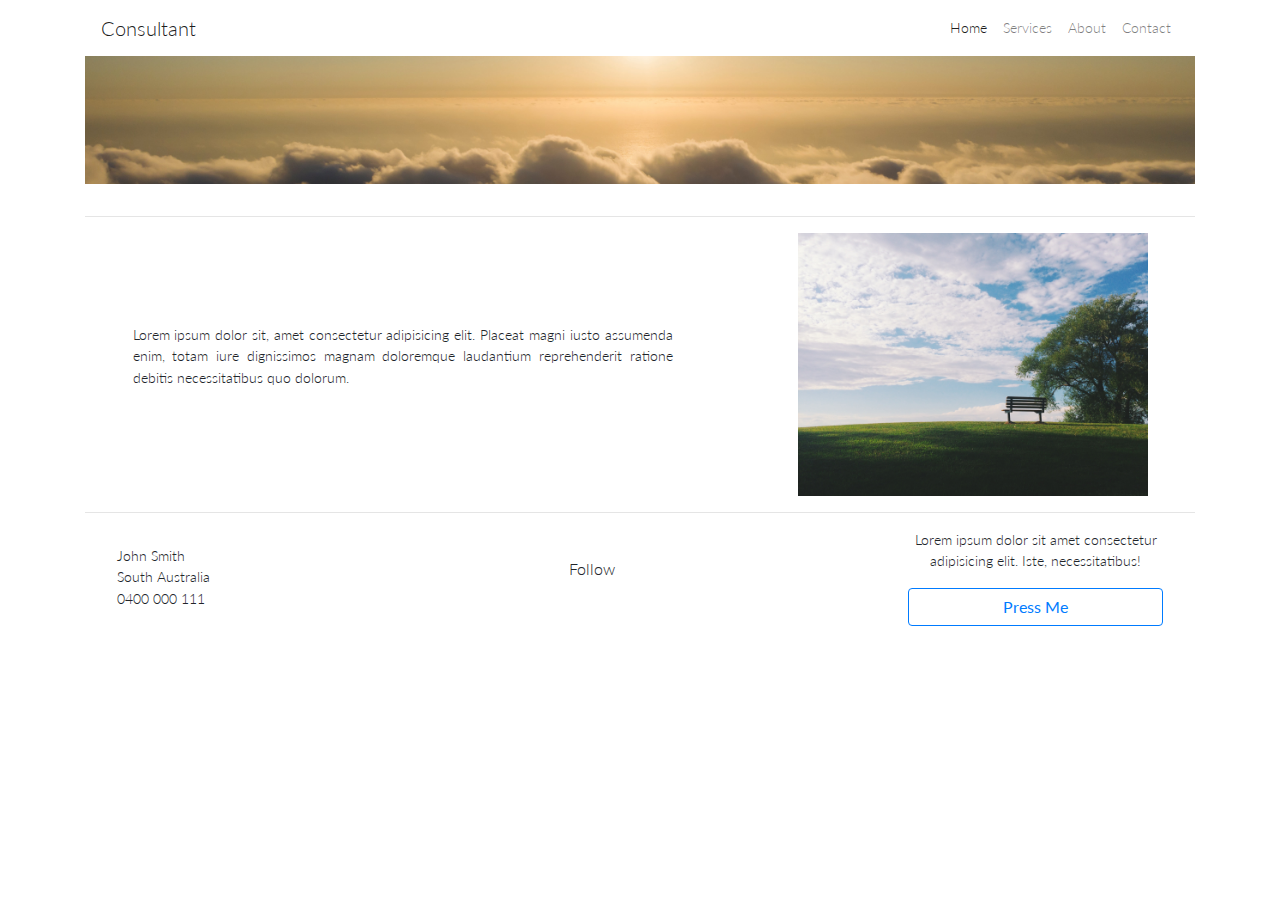
<file: index.html>
<!DOCTYPE html>
<html lang="en">

<head>
    <meta charset="UTF-8">
    <meta name="viewport" content="width=device-width, initial-scale=1.0">
    <!-- Bootstrap CSS -->
    <link rel="stylesheet" href="https://stackpath.bootstrapcdn.com/bootstrap/4.3.1/css/bootstrap.min.css"
        integrity="sha384-ggOyR0iXCbMQv3Xipma34MD+dH/1fQ784/j6cY/iJTQUOhcWr7x9JvoRxT2MZw1T" crossorigin="anonymous">

    <!-- Custom CSS -->
    <link rel="stylesheet" href="css/app.css">

    <!-- Google Fonts -->
    <link href="https://fonts.googleapis.com/css?family=Lato:400,700" rel="stylesheet">

    <!-- Fontawesome -->
    <link rel="stylesheet" href="https://use.fontawesome.com/releases/v5.7.2/css/all.css"
        integrity="sha384-fnmOCqbTlWIlj8LyTjo7mOUStjsKC4pOpQbqyi7RrhN7udi9RwhKkMHpvLbHG9Sr" crossorigin="anonymous">

    <title>Contact Page maybe</title>
</head>

<body>
    <div class="container">
        <div w3-include-html="includes/navbar.html"></div>
        <div class="jumbotron banner"></div>
        <hr class="light">
        <div class="row two-columns">
            <div class="col-md-6">
                <p>Lorem ipsum dolor sit, amet consectetur adipisicing elit. Placeat magni iusto assumenda enim, totam
                    iure dignissimos magnam doloremque laudantium reprehenderit ratione debitis necessitatibus quo
                    dolorum.</p>
            </div>
            <div class="col-md-4">
                <img src="img/img-1.jpg" alt="">
            </div>
        </div>
        <hr class="light">
        <div class="row justify-content-md-around align-middle">
            <div class="d-none d-md-flex col-6 col-md-2">

                John Smith<br>
                South Australia<br>
                0400 000 111<br>

            </div>
            <div class="col col-md-5 order-12 order-md-2">
                <div w3-include-html="includes/socials.html"></div>
            </div>
            <div class="col-12 col-md-3 order-2 order-md-12 d-flex flex-column justify-content-around text-center">
                <p>Lorem ipsum dolor sit amet consectetur adipisicing elit. Iste,
                    necessitatibus!</p>
                <button type="button" class="btn btn-outline-primary">Press Me</button>
            </div>
        </div>

    </div>
    <div class="row">
    </div>

    </div>
    <script src="js/jquery-3.3.1.min.js"></script>
    <script src="https://cdnjs.cloudflare.com/ajax/libs/popper.js/1.14.7/umd/popper.min.js"
        integrity="sha384-UO2eT0CpHqdSJQ6hJty5KVphtPhzWj9WO1clHTMGa3JDZwrnQq4sF86dIHNDz0W1"
        crossorigin="anonymous"></script>
    <script src="https://stackpath.bootstrapcdn.com/bootstrap/4.3.1/js/bootstrap.min.js"
        integrity="sha384-JjSmVgyd0p3pXB1rRibZUAYoIIy6OrQ6VrjIEaFf/nJGzIxFDsf4x0xIM+B07jRM"
        crossorigin="anonymous"></script>
    <script src="js/app.js"></script>


    <!-- <script>
        w3IncludeHTML();
    </script> -->
</body>

</html>
</file>
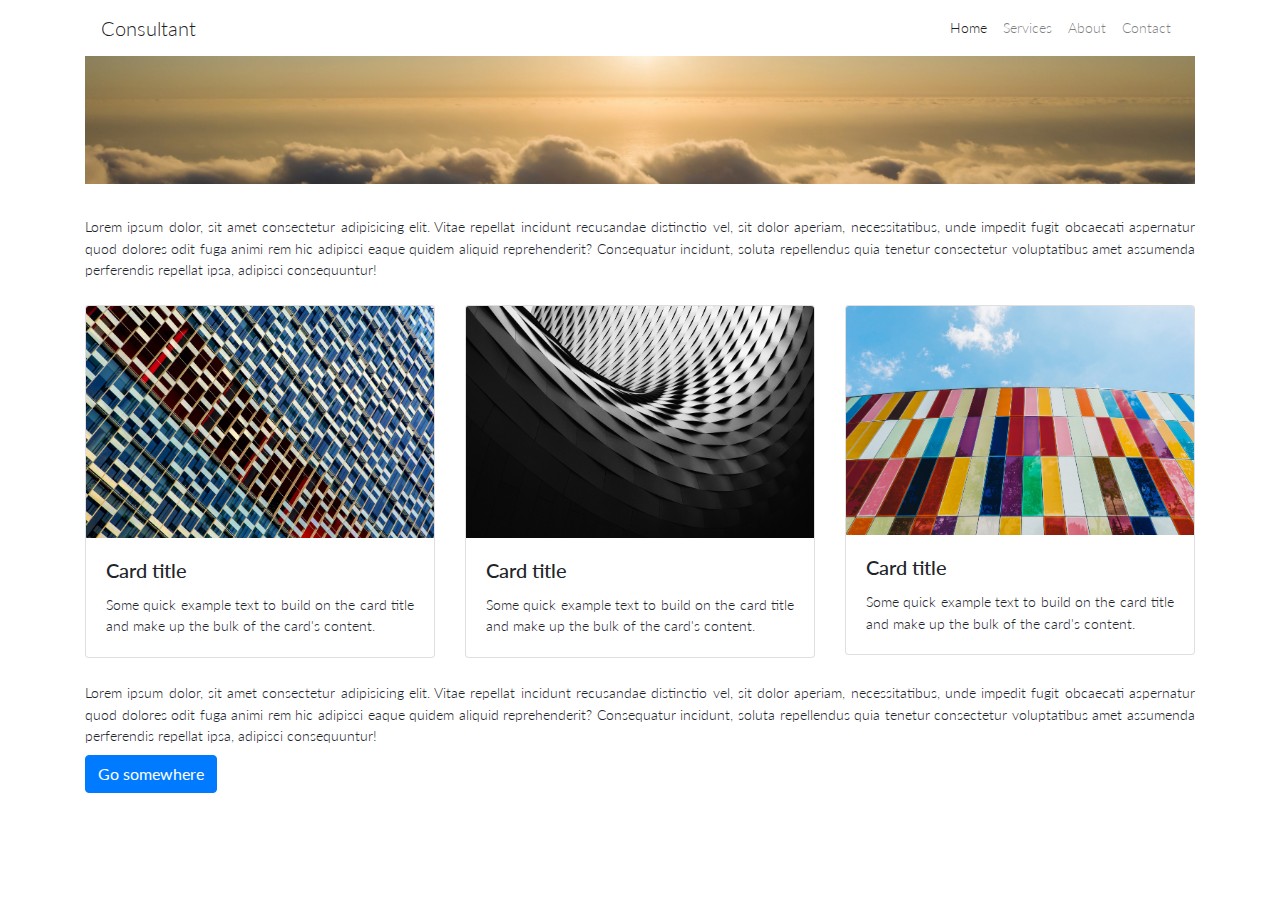
<file: 3-2-1.html>
<!DOCTYPE html>
<html lang="en">

<head>
    <meta charset="UTF-8">
    <meta name="viewport" content="width=device-width, initial-scale=1.0">
    <link rel="stylesheet" href="https://stackpath.bootstrapcdn.com/bootstrap/4.3.1/css/bootstrap.min.css"
        integrity="sha384-ggOyR0iXCbMQv3Xipma34MD+dH/1fQ784/j6cY/iJTQUOhcWr7x9JvoRxT2MZw1T" crossorigin="anonymous">

    <!-- Custom CSS -->
    <link rel="stylesheet" href="css/app.css">

    <!-- Google Fonts -->
    <link href="https://fonts.googleapis.com/css?family=Lato:400,700" rel="stylesheet">

    <!-- Fontawesome -->
    <link rel="stylesheet" href="https://use.fontawesome.com/releases/v5.7.2/css/all.css"
        integrity="sha384-fnmOCqbTlWIlj8LyTjo7mOUStjsKC4pOpQbqyi7RrhN7udi9RwhKkMHpvLbHG9Sr" crossorigin="anonymous">

    <title>Document</title>
</head>

<body>
    <div class="container">
        <div w3-include-html="includes/navbar.html"></div>
        <div class="jumbotron banner"></div>
        <div class="row justify-content-end">
            <div class="col pb-4">
                Lorem ipsum dolor, sit amet consectetur adipisicing elit. Vitae repellat incidunt recusandae distinctio
                vel,
                sit dolor aperiam, necessitatibus, unde impedit fugit obcaecati aspernatur quod dolores odit fuga animi
                rem
                hic adipisci eaque quidem aliquid reprehenderit? Consequatur incidunt, soluta repellendus quia tenetur
                consectetur voluptatibus amet assumenda perferendis repellat ipsa, adipisci consequuntur!
            </div>
        </div>
        <div class="row justify-content-around">
            <div class="col-lg-4 mb-3">
                <div class="card" style="width: 100%;">
                    <img class="card-img-top" src="img/pattern1.jpeg" alt="Card image cap">
                    <div class="card-body">
                        <h5 class="card-title">Card title</h5>
                        <p class="card-text">Some quick example text to build on the card title and make up the bulk of
                            the
                            card's content.</p>
                    </div>
                </div>
            </div>
            <div class="col-lg-4 mb-3">
                <div class="card" style="width: 100%;">
                    <img class="card-img-top" src="img/pattern2.jpeg" alt="Card image cap">
                    <div class="card-body">
                        <h5 class="card-title">Card title</h5>
                        <p class="card-text">Some quick example text to build on the card title and make up the bulk of
                            the
                            card's content.</p>
                    </div>
                </div>
            </div>
            <div class="col-lg-4 mb-3">
                <div class="card" style="width: 100%;">
                    <img class="card-img-top" src="img/pattern3.jpeg" alt="Card image cap">
                    <div class="card-body">
                        <h5 class="card-title">Card title</h5>
                        <p class="card-text">Some quick example text to build on the card title and make up the bulk of
                            the
                            card's content.</p>
                    </div>
                </div>
            </div>
        </div>
        <div class="row justify-content-end pt-2">
            <div class="col">
                Lorem ipsum dolor, sit amet consectetur adipisicing elit. Vitae repellat incidunt recusandae distinctio
                vel,
                sit dolor aperiam, necessitatibus, unde impedit fugit obcaecati aspernatur quod dolores odit fuga animi
                rem
                hic adipisci eaque quidem aliquid reprehenderit? Consequatur incidunt, soluta repellendus quia tenetur
                consectetur voluptatibus amet assumenda perferendis repellat ipsa, adipisci consequuntur!
            </div>
        </div>
        <div class="row justify-content-start pt-2">
            <div class="col"><a href="#" class="btn btn-primary">Go somewhere</a></div>
        </div>

    </div>



    <!-- Optional Javascript -->
    <script src="js/jquery-3.3.1.min.js"></script>
    <script src="https://cdnjs.cloudflare.com/ajax/libs/popper.js/1.14.7/umd/popper.min.js"
        integrity="sha384-UO2eT0CpHqdSJQ6hJty5KVphtPhzWj9WO1clHTMGa3JDZwrnQq4sF86dIHNDz0W1"
        crossorigin="anonymous"></script>
    <script src="https://stackpath.bootstrapcdn.com/bootstrap/4.3.1/js/bootstrap.min.js"
        integrity="sha384-JjSmVgyd0p3pXB1rRibZUAYoIIy6OrQ6VrjIEaFf/nJGzIxFDsf4x0xIM+B07jRM"
        crossorigin="anonymous"></script>
    <script src="js/app.js"></script>


</body>

</html>
</file>
<file: css/app.css>
/* File imports */

@import url('https://fonts.googleapis.com/css?family=Lato:300,400,700');
html {
    scroll-behavior: smooth;
}

body {
    font-family: 'Lato';
    font-weight: 300;
    text-align: justify;
    font-size: 0.9em;
}

img {
    max-width: 100%;
    max-height: 100%;
}

.mobile {
    display: none;
}

.jumbotron {
    height: 100%;
    background-color: none;
    opacity: 1;
    border-radius: unset;
}

.banner {
    background-image: URL("../img/banner-img.jpg");
    background-size: cover;
    background-position-y: 50%;
    /* background-attachment: fixed; */
    background-repeat: no-repeat;
}

.two-columns {
    justify-content: space-around;
    align-items: center;
}

.socials {
    font-size: 16px;
    /* margin-top: 60px; */
    /* margin-bottom: 20px; */
    margin-left: 30px;
    margin-right: 30px;
}

.socials a {
    font-size: 1.3rem;
    /* padding-left: 4rem; */
    /* padding-right: 4rem; */
    /* padding-bottom: 30px; */
}

.socials .row {
    justify-content: space-evenly;
}

.align-middle {
    align-items: center;
}

@media screen and (max-width: 990px) {}

@media screen and (max-width: 720px) {}

@media screen and (max-width: 480px) {
    .jumbotron {
        margin-bottom: unset;
    }
    .mobile {
        display: flex;
    }
    .desktop {
        display: none;
    }
}
</file>
